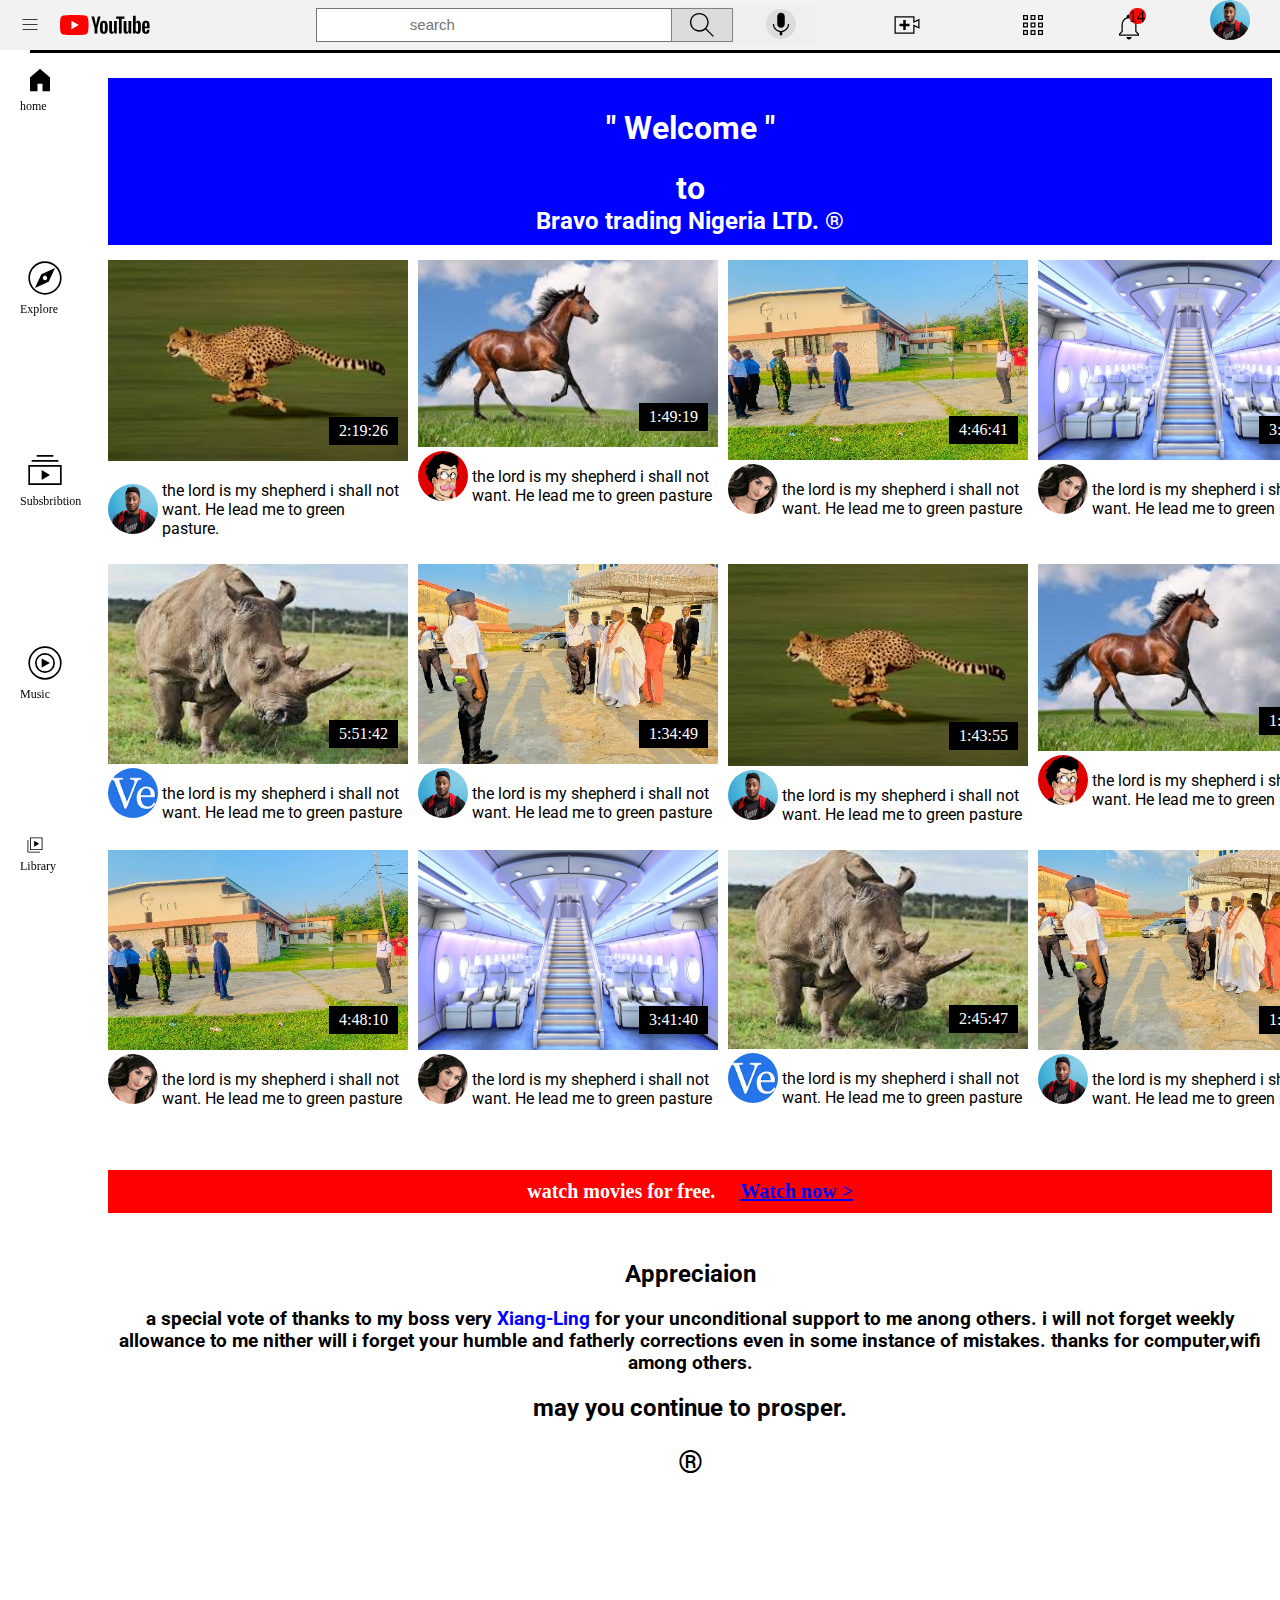
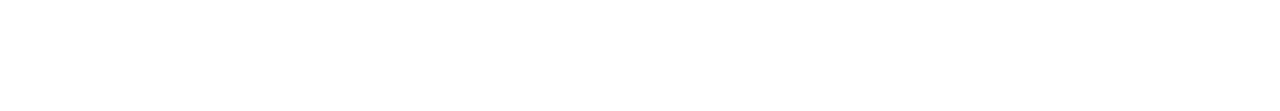
<file: index.html>
<!DOCTYPE html>
<html>
    <head>
        <title>
            bravo

        </title>
        <link rel="stylesheet" href="stylesheet/project-1.css" />

        <link rel="preconnect" href="https://fonts.googleapis.com">
<link rel="preconnect" href="https://fonts.gstatic.com" crossorigin>
<link href="https://fonts.googleapis.com/css2?family=Roboto&display=swap" rel="stylesheet">
    </head>
    <body style="padding-bottom: 200px;
    padding-top: 70px;
    padding-left: 100px;">
    <div class="welcome-container">
        <h1>
            &#34; Welcome &#34;
        </h1>
        <h1 class="h1-2">
            to
        </h1>
        <h2 class="h2-1">
            Bravo trading Nigeria LTD. &#174;
        </h2>
    </div>

        <div class="grid-1">
            <div class="container">
                <div class="b1">
                    <img class="thum-1" src="photo-folder/cheetah.jfif">
                    <div class="time">
                        2:19:26
                    </div>
                </div>
                <div class="info">
                    <img class="profpic" src="photo-folder/channel-1.jpeg">
                    
                </div>
    
                <div class="text-div">
                    <p class="p1">
                        the lord is my shepherd i shall not want. 
                        He lead me to green pasture.
                    </p>
                </div>
            </div>  
            <div class="container">
                <div class="b1">
                    <img class="thum-1" src="photo-folder/horse2.jfif">
                    <div class="time">
                        1:49:19
                    </div>
                </div>
                <div class="info">
                    <img class="profpic" src="photo-folder/channel-2.jpeg">
                </div>
                <div class="text-div">
                    <p class="p1">
                        the lord is my shepherd i shall not want. 
                        He lead me to green pasture
                    </p>
                </div>
            </div>  
            <div class="container-2">
                <div class="b1">
                    <img class="thum-2" src="photo-folder/pc 1.jpg">
                    <div class="time">
                        4:46:41
                    </div>
                </div>
                <div class="info">
                    <img class="profpic" src="photo-folder/channel-3 (1).jpeg">
                </div>
                <div class="text-div">
                    <p class="p1">
                        the lord is my shepherd i shall not want. 
                        He lead me to green pasture
                    </p>
                </div>
            </div>  

            <div class="container">
                <div class="b1">
                    <img class="thum-2" src="photo-folder/thumbnail-8.webp">
                    <div class="time">
                        3:38:47
                    </div>
                </div>
                <div class="info">
                    <img class="profpic" src="photo-folder/channel-3.jpeg">
                    
                </div>
    
                <div class="text-div">
                    <p class="p1">
                        the lord is my shepherd i shall not want. 
                        He lead me to green pasture
                    </p>
                </div>
            </div>  
            <div class="container">
                <div class="b1">
                    <img class="thum-1" src="photo-folder/rhinos.jfif">
                    <div class="time">
                        5:51:42
                    </div>
                </div>
                <div class="info">
                    <img class="profpic" src="photo-folder/channel-4.jpeg">
                </div>
                <div class="text-div">
                    <p class="p1">
                        the lord is my shepherd i shall not want. 
                        He lead me to green pasture
                    </p>
                </div>
            </div>  
            <div class="container-2">
                <div class="b1">
                    <img class="thum-2" src="photo-folder/pc2.jpg">
                    <div class="time">
                        1:34:49
                    </div>
                </div>
                <div class="info">
                    <img class="profpic" src="photo-folder/channel-1.jpeg">
                </div>
                <div class="text-div">
                    <p class="p1">
                        the lord is my shepherd i shall not want. 
                        He lead me to green pasture
                    </p>
                </div>
            </div>  


            <div class="container">
                <div class="b1">
                    <img class="thum-1" src="photo-folder/cheetah.jfif">
                    <div class="time">
                        1:43:55
                    </div>
                </div>
                <div class="info">
                    <img class="profpic" src="photo-folder/channel-1.jpeg">
                    
                </div>
    
                <div class="text-div">
                    <p class="p1">
                        the lord is my shepherd i shall not want. 
                        He lead me to green pasture
                    </p>
                </div>
            </div>  
            <div class="container">
                <div class="b1">
                    <img class="thum-1" src="photo-folder/horse2.jfif">
                    <div class="time">
                        1:49:07
                    </div>
                </div>
                <div class="info">
                    <img class="profpic" src="photo-folder/channel-2.jpeg">
                </div>
                <div class="text-div">
                    <p class="p1">
                        the lord is my shepherd i shall not want. 
                        He lead me to green pasture
                    </p>
                </div>
            </div>  
            <div class="container-2">
                <div class="b1">
                    <img class="thum-2" src="photo-folder/pc 1.jpg">
                    <div class="time">
                        4:48:10
                    </div>
                </div>
                <div class="info">
                    <img class="profpic" src="photo-folder/channel-3 (1).jpeg">
                </div>
                <div class="text-div">
                    <p class="p1">
                        the lord is my shepherd i shall not want. 
                        He lead me to green pasture
                    </p>
                </div>
            </div>  

            <div class="container">
                <div class="b1">
                    <img class="thum-2" src="photo-folder/thumbnail-8.webp">
                    <div class="time">
                        3:41:40
                    </div>
                </div>
                <div class="info">
                    <img class="profpic" src="photo-folder/channel-3.jpeg">
                    
                </div>
    
                <div class="text-div">
                    <p class="p1">
                        the lord is my shepherd i shall not want. 
                        He lead me to green pasture
                    </p>
                </div>
            </div>  
            <div class="container">
                <div class="b1">
                    <img class="thum-1" src="photo-folder/rhinos.jfif">
                    <div class="time">
                        2:45:47
                    </div>
                </div>
                <div class="info">
                    <img class="profpic" src="photo-folder/channel-4.jpeg">
                </div>
                <div class="text-div">
                    <p class="p1">
                        the lord is my shepherd i shall not want. 
                        He lead me to green pasture
                    </p>
                </div>
            </div>  
            <div class="container-2">
                <div class="b1">
                    <img class="thum-2" src="photo-folder/pc2.jpg">
                    <div class="time">
                        1:32:24
                    </div>
                </div>
                <div class="info">
                    <img class="profpic" src="photo-folder/channel-1.jpeg">
                </div>
                <div class="text-div">
                    <p class="p1">
                        the lord is my shepherd i shall not want. 
                        He lead me to green pasture
                    </p>
                </div>
            </div>  
        </div>
    


        <div class="header">
            <div class="left-section">
                <img class="humbur-logo" src="icon-folder/hamburger-menu (1).svg">
                <img class="youtube-logo" src="icon-folder/youtube-logo.svg">
            </div>
            <div class="middle-section">
                <input class="search-bar"
                 type="text" placeholder="
                 search">
                 <button class="search-button">
                    <img class="search-icon" src="icon-folder/search.svg">
                    <div class="tooltips">
                        search
                    </div>
                 </button>
                 <button class="voice-search-button">
                    <img class="voice-search" src="icon-folder/voice-search-icon.svg">
                    <div class="tooltips">
                        voice search
                    </div>
                 </button>
            </div>
                <div class="upload-video">
                    <img class="upload" src="icon-folder/upload.svg">
                    <div class="tooltips">
                        upload
                    </div>
                </div>
                <div class="apps-div">
                    <img class="apps" src="icon-folder/youtube-apps.svg">
                    <div class="tooltips">
                        Apps
                    </div>
                </div>
                <div class="notification-div">
                    <img class="notification-icon" src="icon-folder/notifications.svg">
                    <div class="notification-count">
                        14
                    </div>
                    <div class="tooltips">
                        notification
                    </div>
                </div>
                <div class="user-div">
                    <img class="user-pic" src="photo-folder/channel-1.jpeg">
                    <div class="tooltips">
                        profile
                    </div>
                </div>
            </div>
        </div>
        <div class="side-bar">

            <div class="home-block">
                <img class="home" src="icon-folder/home.svg">
                <div class="tooltips">
                    home
                </div>
            </div>
            <div class="explore-block">
                <img class="explore" src="icon-folder/explore.svg">
                <div class="tooltips">
                    Explore
                </div>
            </div>
            <div class="subscription-block">
                <img class="subscription" src="icon-folder/subscriptions.svg">
                <div class="tooltips">
                    Subsbribtion
                </div>
            </div>
            <div class="music-block">
                <img class="music" src="icon-folder/youtube-music.svg">
                <div class="tooltips">
                    Music
                </div>
            </div>
            <div class="library-block">
                <img class="library" src="icon-folder/library.svg">
                <div class="tooltips">
                    Library
                </div>
            </div>
        </div>
        <h6 class="h6">
            watch movies for free.
            <span class="watch-link">
                <a href="
                https://www.youtube.com" target="_blank">
                    Watch now &#62;
                </a>
            </span>
            
            <h2 style="text-align: center;
            font-family: roboto;">
                Appreciaion
            </h2>
            <h3 style="text-align: center; font-family: roboto;">
                a special vote of thanks to my boss very <span style="color: blue;">Xiang-Ling</span>  for your unconditional support to me anong others. i will not forget weekly allowance to me nither will i forget your humble and fatherly corrections even in some instance of mistakes. thanks for computer,wifi among others.
            </h3>
            <h2 style="text-align: center;
            font-family: roboto;">
                may you continue to prosper.
            </h2>
            <h1 style="text-align: center;
             font-family: roboto;">
                &#174;
            </h1>
    </body>
</html>
</file>
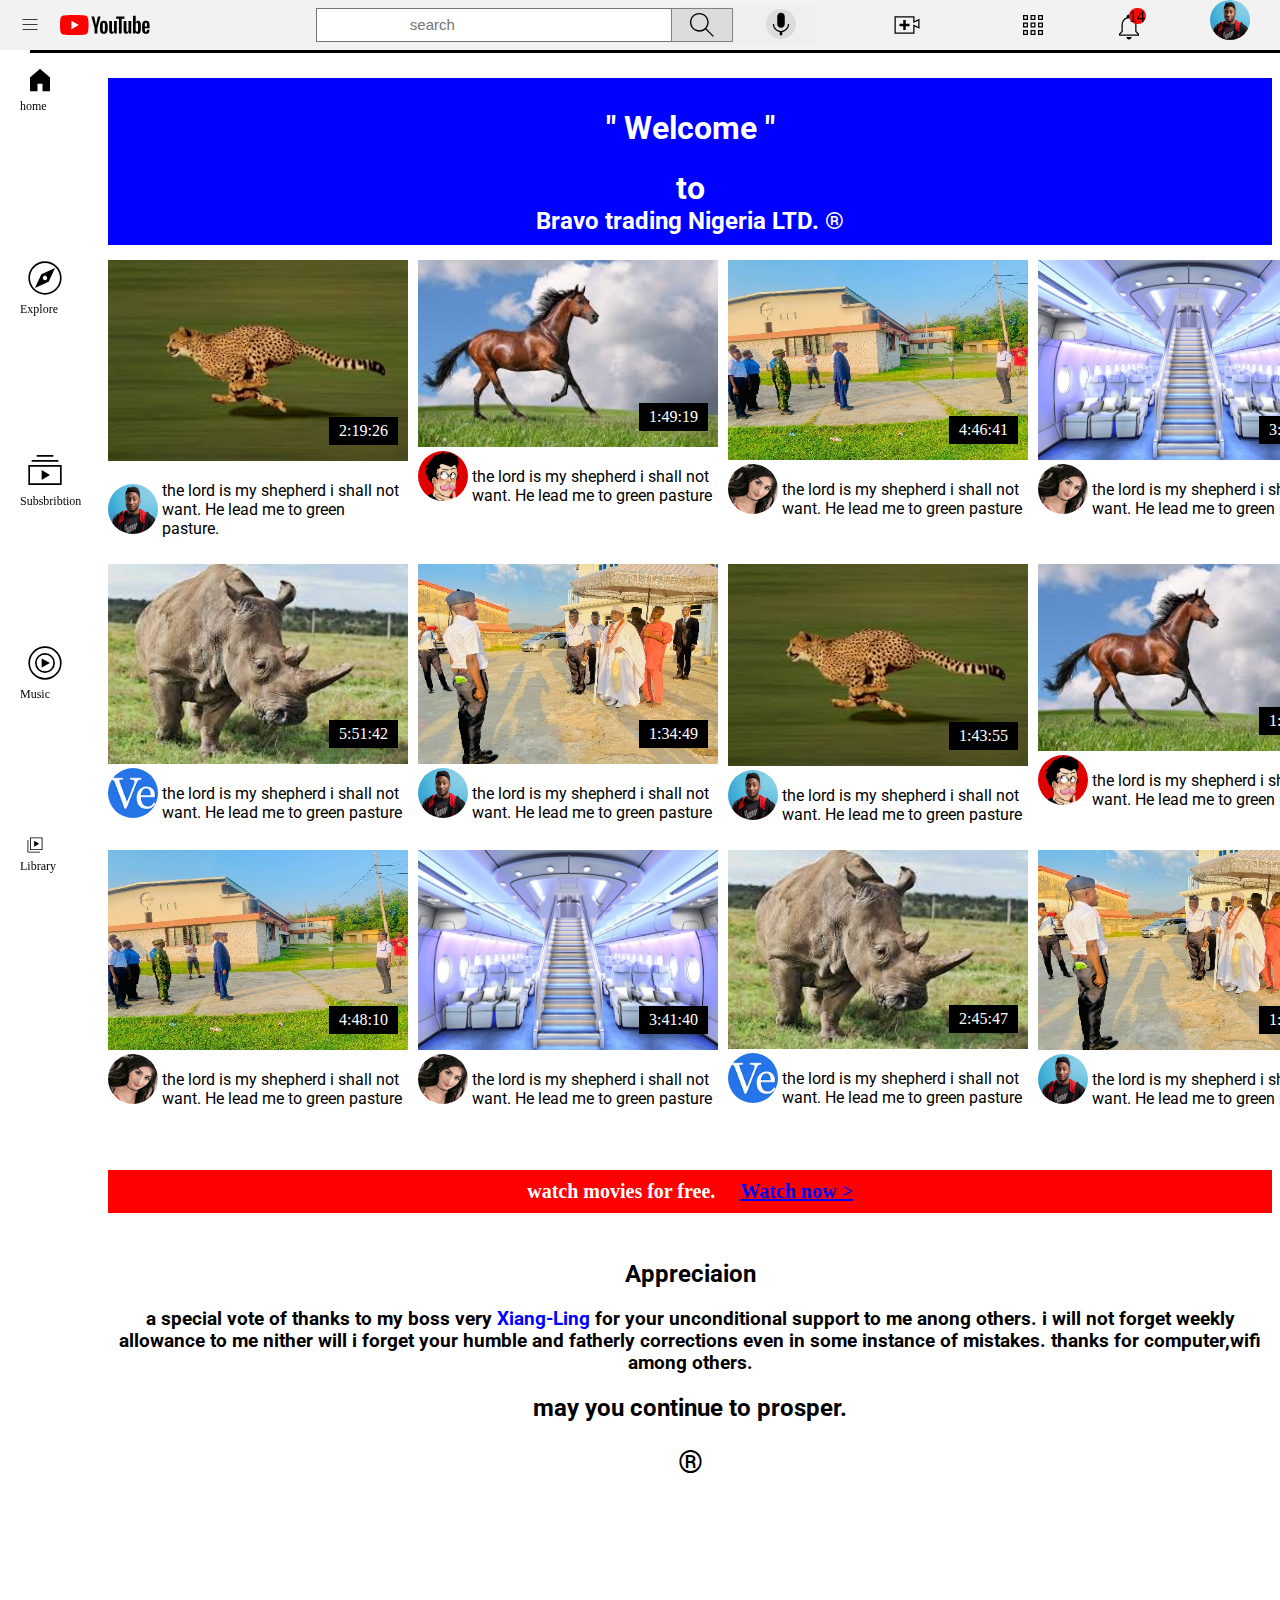
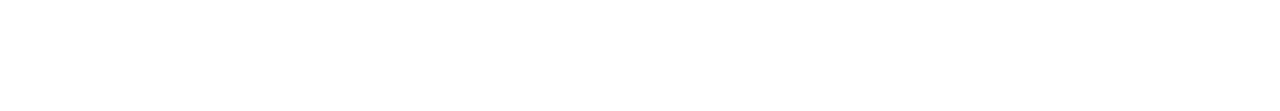
<file: project-1.html>
<!DOCTYPE html>
<html>
    <head>
        <title>
            bravo

        </title>
        <link rel="stylesheet" href="stylesheet/project-1.css" />

        <link rel="preconnect" href="https://fonts.googleapis.com">
<link rel="preconnect" href="https://fonts.gstatic.com" crossorigin>
<link href="https://fonts.googleapis.com/css2?family=Roboto&display=swap" rel="stylesheet">
    </head>
    <body style="padding-bottom: 200px;
    padding-top: 70px;
    padding-left: 100px;">
    <div class="welcome-container">
        <h1>
            &#34; Welcome &#34;
        </h1>
        <h1 class="h1-2">
            to
        </h1>
        <h2 class="h2-1">
            Bravo trading Nigeria LTD. &#174;
        </h2>
    </div>

        <div class="grid-1">
            <div class="container">
                <div class="b1">
                    <img class="thum-1" src="photo-folder/cheetah.jfif">
                    <div class="time">
                        2:19:26
                    </div>
                </div>
                <div class="info">
                    <img class="profpic" src="photo-folder/channel-1.jpeg">
                    
                </div>
    
                <div class="text-div">
                    <p class="p1">
                        the lord is my shepherd i shall not want. 
                        He lead me to green pasture.
                    </p>
                </div>
            </div>  
            <div class="container">
                <div class="b1">
                    <img class="thum-1" src="photo-folder/horse2.jfif">
                    <div class="time">
                        1:49:19
                    </div>
                </div>
                <div class="info">
                    <img class="profpic" src="photo-folder/channel-2.jpeg">
                </div>
                <div class="text-div">
                    <p class="p1">
                        the lord is my shepherd i shall not want. 
                        He lead me to green pasture
                    </p>
                </div>
            </div>  
            <div class="container-2">
                <div class="b1">
                    <img class="thum-2" src="photo-folder/pc 1.jpg">
                    <div class="time">
                        4:46:41
                    </div>
                </div>
                <div class="info">
                    <img class="profpic" src="photo-folder/channel-3 (1).jpeg">
                </div>
                <div class="text-div">
                    <p class="p1">
                        the lord is my shepherd i shall not want. 
                        He lead me to green pasture
                    </p>
                </div>
            </div>  

            <div class="container">
                <div class="b1">
                    <img class="thum-2" src="photo-folder/thumbnail-8.webp">
                    <div class="time">
                        3:38:47
                    </div>
                </div>
                <div class="info">
                    <img class="profpic" src="photo-folder/channel-3.jpeg">
                    
                </div>
    
                <div class="text-div">
                    <p class="p1">
                        the lord is my shepherd i shall not want. 
                        He lead me to green pasture
                    </p>
                </div>
            </div>  
            <div class="container">
                <div class="b1">
                    <img class="thum-1" src="photo-folder/rhinos.jfif">
                    <div class="time">
                        5:51:42
                    </div>
                </div>
                <div class="info">
                    <img class="profpic" src="photo-folder/channel-4.jpeg">
                </div>
                <div class="text-div">
                    <p class="p1">
                        the lord is my shepherd i shall not want. 
                        He lead me to green pasture
                    </p>
                </div>
            </div>  
            <div class="container-2">
                <div class="b1">
                    <img class="thum-2" src="photo-folder/pc2.jpg">
                    <div class="time">
                        1:34:49
                    </div>
                </div>
                <div class="info">
                    <img class="profpic" src="photo-folder/channel-1.jpeg">
                </div>
                <div class="text-div">
                    <p class="p1">
                        the lord is my shepherd i shall not want. 
                        He lead me to green pasture
                    </p>
                </div>
            </div>  


            <div class="container">
                <div class="b1">
                    <img class="thum-1" src="photo-folder/cheetah.jfif">
                    <div class="time">
                        1:43:55
                    </div>
                </div>
                <div class="info">
                    <img class="profpic" src="photo-folder/channel-1.jpeg">
                    
                </div>
    
                <div class="text-div">
                    <p class="p1">
                        the lord is my shepherd i shall not want. 
                        He lead me to green pasture
                    </p>
                </div>
            </div>  
            <div class="container">
                <div class="b1">
                    <img class="thum-1" src="photo-folder/horse2.jfif">
                    <div class="time">
                        1:49:07
                    </div>
                </div>
                <div class="info">
                    <img class="profpic" src="photo-folder/channel-2.jpeg">
                </div>
                <div class="text-div">
                    <p class="p1">
                        the lord is my shepherd i shall not want. 
                        He lead me to green pasture
                    </p>
                </div>
            </div>  
            <div class="container-2">
                <div class="b1">
                    <img class="thum-2" src="photo-folder/pc 1.jpg">
                    <div class="time">
                        4:48:10
                    </div>
                </div>
                <div class="info">
                    <img class="profpic" src="photo-folder/channel-3 (1).jpeg">
                </div>
                <div class="text-div">
                    <p class="p1">
                        the lord is my shepherd i shall not want. 
                        He lead me to green pasture
                    </p>
                </div>
            </div>  

            <div class="container">
                <div class="b1">
                    <img class="thum-2" src="photo-folder/thumbnail-8.webp">
                    <div class="time">
                        3:41:40
                    </div>
                </div>
                <div class="info">
                    <img class="profpic" src="photo-folder/channel-3.jpeg">
                    
                </div>
    
                <div class="text-div">
                    <p class="p1">
                        the lord is my shepherd i shall not want. 
                        He lead me to green pasture
                    </p>
                </div>
            </div>  
            <div class="container">
                <div class="b1">
                    <img class="thum-1" src="photo-folder/rhinos.jfif">
                    <div class="time">
                        2:45:47
                    </div>
                </div>
                <div class="info">
                    <img class="profpic" src="photo-folder/channel-4.jpeg">
                </div>
                <div class="text-div">
                    <p class="p1">
                        the lord is my shepherd i shall not want. 
                        He lead me to green pasture
                    </p>
                </div>
            </div>  
            <div class="container-2">
                <div class="b1">
                    <img class="thum-2" src="photo-folder/pc2.jpg">
                    <div class="time">
                        1:32:24
                    </div>
                </div>
                <div class="info">
                    <img class="profpic" src="photo-folder/channel-1.jpeg">
                </div>
                <div class="text-div">
                    <p class="p1">
                        the lord is my shepherd i shall not want. 
                        He lead me to green pasture
                    </p>
                </div>
            </div>  
        </div>
    


        <div class="header">
            <div class="left-section">
                <img class="humbur-logo" src="icon-folder/hamburger-menu (1).svg">
                <img class="youtube-logo" src="icon-folder/youtube-logo.svg">
            </div>
            <div class="middle-section">
                <input class="search-bar"
                 type="text" placeholder="
                 search">
                 <button class="search-button">
                    <img class="search-icon" src="icon-folder/search.svg">
                    <div class="tooltips">
                        search
                    </div>
                 </button>
                 <button class="voice-search-button">
                    <img class="voice-search" src="icon-folder/voice-search-icon.svg">
                    <div class="tooltips">
                        voice search
                    </div>
                 </button>
            </div>
                <div class="upload-video">
                    <img class="upload" src="icon-folder/upload.svg">
                    <div class="tooltips">
                        upload
                    </div>
                </div>
                <div class="apps-div">
                    <img class="apps" src="icon-folder/youtube-apps.svg">
                    <div class="tooltips">
                        Apps
                    </div>
                </div>
                <div class="notification-div">
                    <img class="notification-icon" src="icon-folder/notifications.svg">
                    <div class="notification-count">
                        14
                    </div>
                    <div class="tooltips">
                        notification
                    </div>
                </div>
                <div class="user-div">
                    <img class="user-pic" src="photo-folder/channel-1.jpeg">
                    <div class="tooltips">
                        profile
                    </div>
                </div>
            </div>
        </div>
        <div class="side-bar">

            <div class="home-block">
                <img class="home" src="icon-folder/home.svg">
                <div class="tooltips">
                    home
                </div>
            </div>
            <div class="explore-block">
                <img class="explore" src="icon-folder/explore.svg">
                <div class="tooltips">
                    Explore
                </div>
            </div>
            <div class="subscription-block">
                <img class="subscription" src="icon-folder/subscriptions.svg">
                <div class="tooltips">
                    Subsbribtion
                </div>
            </div>
            <div class="music-block">
                <img class="music" src="icon-folder/youtube-music.svg">
                <div class="tooltips">
                    Music
                </div>
            </div>
            <div class="library-block">
                <img class="library" src="icon-folder/library.svg">
                <div class="tooltips">
                    Library
                </div>
            </div>
        </div>
        <h6 class="h6">
            watch movies for free.
            <span class="watch-link">
                <a href="
                https://www.youtube.com" target="_blank">
                    Watch now &#62;
                </a>
            </span>
            
            <h2 style="text-align: center;
            font-family: roboto;">
                Appreciaion
            </h2>
            <h3 style="text-align: center; font-family: roboto;">
                a special vote of thanks to my boss very <span style="color: blue;">Xiang-Ling</span>  for your unconditional support to me anong others. i will not forget weekly allowance to me nither will i forget your humble and fatherly corrections even in some instance of mistakes. thanks for computer,wifi among others.
            </h3>
            <h2 style="text-align: center;
            font-family: roboto;">
                may you continue to prosper.
            </h2>
            <h1 style="text-align: center;
             font-family: roboto;">
                &#174;
            </h1>
    </body>
</html>
</file>
<file: stylesheet/project-1.css>
.welcome-container{
    background-color: blue;
    padding: 10px;
    text-align: center;
    margin-bottom: 15px;
    color: white;
    font-family: roboto;
}
.h2-1,
.h1-2{
    margin-top: 0;
    margin-bottom: 0;
}

.grid-1{
    display: grid;
    grid-template-columns: 1fr 1fr 1fr 1fr;
    column-gap: 10px;
    row-gap: 10px;
}
.container{
    display: inline-block;
    width: 300px;
}
.info{
    display: inline-block;
    width: 50px;
}
.text-div .p1{
    font-family: roboto;
}

.text-div{
    display: inline-block;
    width: 240px;
    margin-top: 0;
}
.profpic{
    width: 50px;
    border-radius: 50px;
}
.thum-1{
    width: 300px;
}
.thum-2{
    width: 300px;
    height: 200px;
}
.container-2{
    display: inline-block;
    width: 300px;
}
.header{
display: flex;
background-color: rgb(243, 242, 242);
position: fixed;
left: 0px;
top: 0px;
right: 0px; 
flex-direction: row;
justify-content: space-between;
height: 50px;
border:0 0 2px 0;
border-bottom-style: solid;
border-color: black;

} 

.left-section{
    width: 200px;
    align-items: center;
    display: flex;
}
.humbur-logo{
    height: 20px;
    margin-left: 20px;
    margin-right: 20px;
}
.youtube-logo{
    height: 20px;
}
.middle-section{
    flex: 1;
    display: flex;
    margin-left: 70px;
    margin-right: 30px;
    max-width: 500px;
    border-color: gray;
    justify-content: center;
    align-items: center;

}
.search-bar{
    height: 30px;
    width: 0 ;
    flex: 1;
    font-size: 17px;
    border-width: 1px;
    min-width: 60px;
    border-style: solid;
    box-shadow: inset 2px 3px 5px rgb(0, 0, 0 2) ;
   
}
.search-bar::placeholder{
    font-size: 15px;
    padding-left: 20px;
    
}
.search-button{
    width: 70px;
    height: 40px;
    position: relative;   
    border-style: none; 
    
}
.search-icon{
    height: 32px;
    border-color: gray;
    position: absolute;
    left: 0;
    top: 1px;
    width: 60px;
    background-color: gainsboro;
    border-style: solid;
    border-width: 1px;
    margin-right: 10px;
    margin-left: -1px;
    margin-top: 2px;
    margin-left: -5px;
    
}
.voice-search-button{
    width: 70px;
    height: 40px;
    position: relative;
    white-space: nowrap;
}

 .search-button .tooltips{
    position: absolute;
    background-color: grey;
    padding: 3px 10px;
    bottom: -20px;
    opacity: 0;
    left: -5px;
    color: white;
    pointer-events: none;
    transition: opacity 0.10s;
}
.voice-search-button .tooltips{
    background-color: grey;
    position: absolute;
    color: white;
    opacity: 0;
    pointer-events: none;
    transition: opacity 0.10s;
    bottom: -15px;
    left: 0;
    pointer-events: none;
}

.search-button:hover .tooltips,
.voice-search-button:hover .tooltips,
.upload-video:hover .tooltips,
.apps-div:hover .tooltips,
.notification-div:hover .tooltips,
.user-div:hover .tooltips{
    opacity: 1;
    cursor: pointer;
}
.voice-search-button{
    border-style: none;
}

.voice-search{
    height: 30px;
    width: 30px;
    border-radius: 50px;
    background-color: gainsboro;
}
.right-section{
    width: 200px;
    margin-right: 30;
    display: flex;
    align-self: center;
    justify-content: space-between;
    flex-shrink: 0;
     
}
.upload-video{
    width: 80px;
    color: white;
    height: 40px;
    position: relative;
}
.upload{
    height: 30px;
    width: 30px;
    margin-top: 10px;
}
.upload-video .tooltips{
    background-color: grey;
    position: absolute;
    bottom: -10px;
    padding: 1px 10px;
    pointer-events: none;
    opacity: 0;
}
.apps-div{
    width: 50px;
    height: 40px;
    position: relative;
    
}
.apps{
    height: 30px;
    margin-top: 5px;
    margin-top: 10px;
}
.apps-div .tooltips{
    background-color: grey;
    padding: 2px 10px;
    
    pointer-events: none;
    bottom: -80px;
    color: white;
    bottom: 10px;
    opacity: 0;

}
.notification-div{
    position: relative;
    width: 50px;
    height: 30px;
}
.notification-icon{
    width: 20psx;
    height: 30px;
    margin-top: 12px;
}
.notification-count{
    background-color: rgb(245, 11, 11);
    position: absolute;
    padding-right: 5px;
    border-radius: 20px;
    border-width: 1px;
    top: 8px;
    right: 18px;
    height: 16px;
    width: 12px;
}

.notification-div .tooltips{
    position: absolute;
    background-color: grey;
    bottom: -20px;
    opacity: 0;
    color: white;
    left: -20px;
    bottom: -30px;
    transition: opacity 0.10s;
}
.user-div{
    width: 70px;
    position: relative;
    height: 40px;
}
.user-pic{
    height: 40px;
    border-radius: 50px;
}
.user-div .tooltips{
    background-color: grey;
    padding-left: 10px;
    padding-right: 4px;
    position: absolute;
    color: white;
    opacity: 0;
    pointer-events: none;
}

.b1{
    position: relative;
}
.time{
    position: absolute;
    right: 10px;
    bottom: 20px;
    background-color: black;
    color: white;
    padding: 5px 10px;
}

.side-bar{
    
    background-color: white;
    right: 1250px;
    display: flex;
    flex-direction: column;
    justify-content: space-between;
    bottom: 0;
    position: fixed;
    left: 0;
    top: 50px;
    right: 1250px;
}
.home-block{
    width: 100%;
    height: 80px;
}
.home{
    width: 30px;
    margin-left: 25px;
    margin-top: 15px;
}
.explore-block{
    width: 100%;
    height: 80px;
}
.explore{
    width: 40px;
    margin-left: 25px;
    margin-top: 15px;
}
.subscription-block{
    width: 100%;
    height: 80px;
}
.subscription{
    width: 40px;
    margin-left: 25px;
    margin-top: 15px;
}
.music-block{
    width: 100%;
    height: 80px;
}
.music{
    width: 40px;
    margin-left: 25px;
    margin-top: 15px;
}
.library-block{
    width: 100%;
    height: 80px;
}
.library{
    width: 20px;
    margin-left: 25px;
    margin-top: 15px;
}
.home-block:hover,
.explore-block:hover,
.subscription-block:hover,
.music-block:hover,
.library-block:hover{
    background-color: grey;
    cursor: pointer;
}
.home-block .tooltips,
.explore-block .tooltips,
.subscription-block .tooltips,
.music-block .tooltips,
.library-block .tooltips{
    font-size: 12px;
    margin-left: 20px;
    
}
@media(max-width:600px) {
    .grid-1{
        grid-template-columns: 1fr 1fr;
    }
}
@media(min-width:750px) {
    .grid-1{
        grid-template-columns: 1fr 1fr 1fr;
    }
}
@media(min-width:1000px) {
    .grid-1{
        grid-template-columns: 1fr 1fr 1fr 1fr;
    }
}

.h6{
    font-size: 20px;
    background-color: red;
    padding: 10px 0;
    text-align: center;
    font-size: 20px;
    color: white;
}
.watch-link{
    color: blue;
    margin-left: 20px;

}
.watch-link:hover{
    color: black;
    transition: 0.10s;
    cursor: pointer;
}
.watch-link:active{
    background-color: blue;
    color: white;
}
.appreciation{
    background-color: gray;
}
</file>
